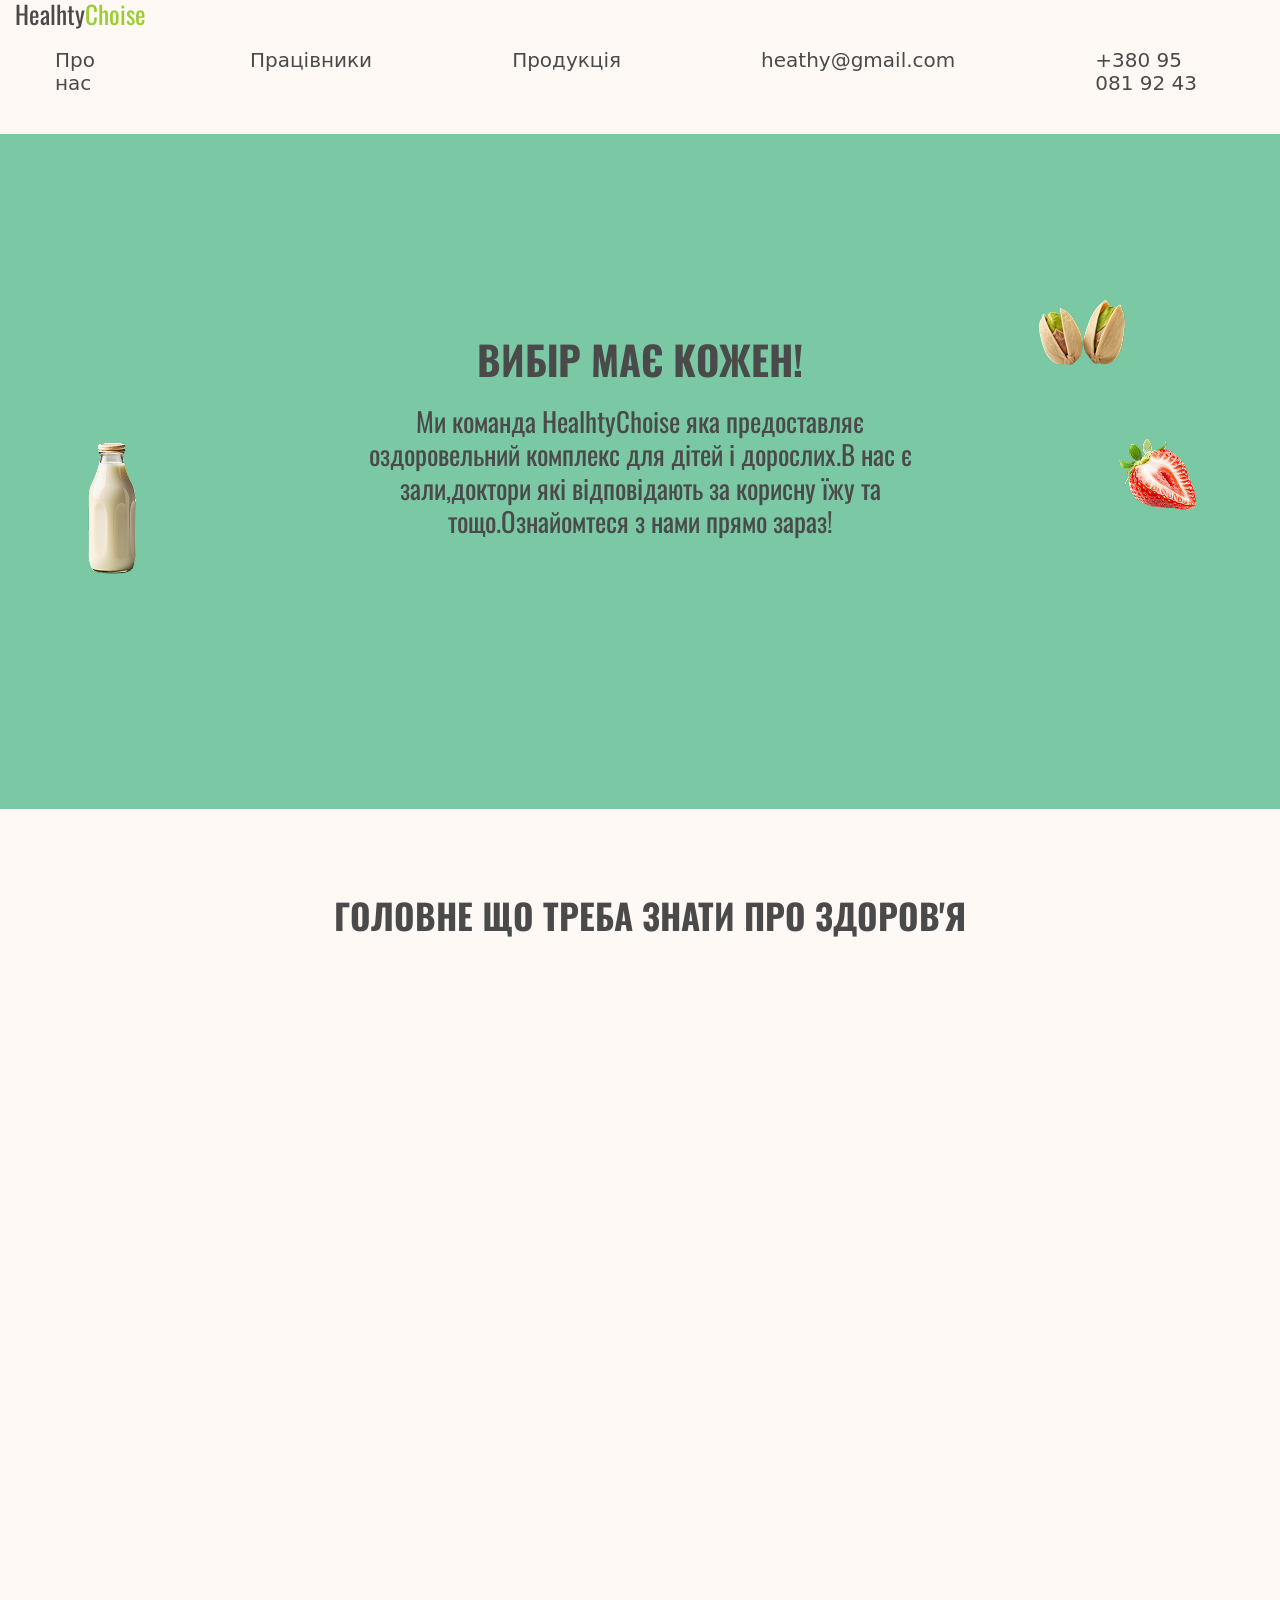
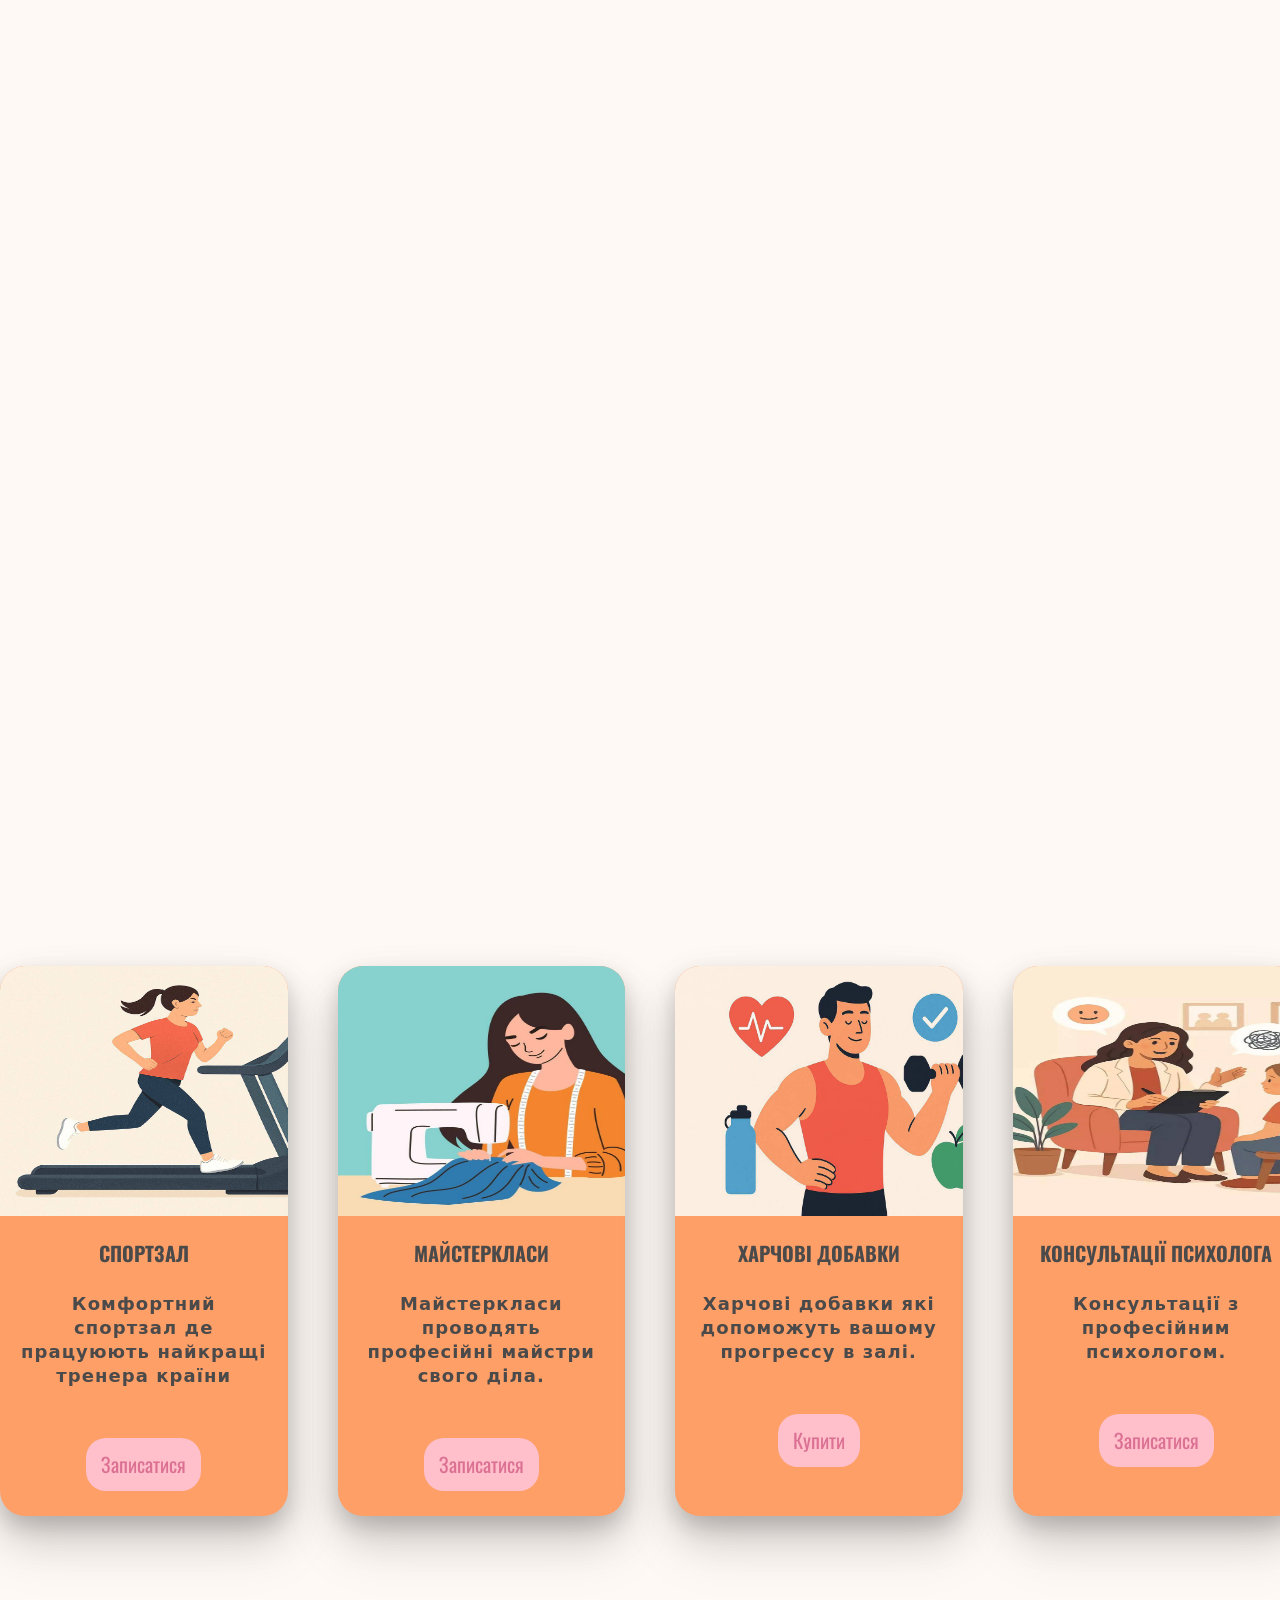
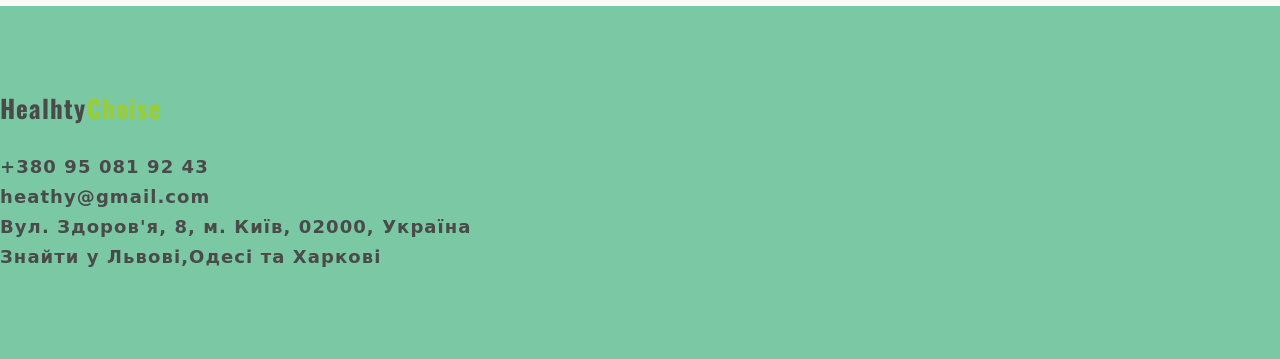
<file: index.html>
<!Doctype html>
<html lang="en">
  <head>
    <meta charset="UTF-8" />
    <meta name="viewport" content="width=device-width, initial-scale=1.0" />
    <title>Document</title>
    <link rel="preconnect" href="https://fonts.googleapis.com" />
    <link rel="preconnect" href="https://fonts.gstatic.com" crossorigin />
    <link
      href="https://fonts.googleapis.com/css2?family=Montserrat:ital,wght@0,100..900;1,100..900&family=Oswald:wght@200..700&display=swap"
      rel="stylesheet"
    />
    <link
      rel="stylesheet"
      href="https://cdnjs.cloudflare.com/ajax/libs/modern-normalize/3.0.1/modern-normalize.css"
      integrity="sha512-gnAN+RgTMylunXI7AMg+PtcUGpKZFkZJoFIkAWvdPFRrFJz3p2tx4+9xbjILRfN7CzoViMgS8vSf06fSQzWZjA=="
      crossorigin="anonymous"
      referrerpolicy="no-referrer"
    />
    <link href="https://unpkg.com/aos@2.3.1/dist/aos.css" rel="stylesheet">
    <link rel="stylesheet" href="./reset.css" />
    <link rel="stylesheet" href="./style.css" />
  </head>
  <body>
    <header class="header">
      <div class="box">
        <nav class="navigation">
          <a href="./index.html" class="header-logo"
            >Healhty<span class="header-span">Choise</span></a
          >
          <ul class="header-list">
            <li class="header-items">
              <a href="./index.html" class="header-link">Про нас</a>
            </li>
            <li class="header-items">
              <a href="./Team.html" class="header-link">Працівники</a>
            </li>
            <li class="header-items">
              <a href="#" class="header-link">Продукція</a>
            </li>
            <li class="header-items">
              <a href="#" class="header-link">heathy@gmail.com</a>
            </li>
            <li class="header-items">
              <a href="#" class="header-link">+380 95 081 92 43</a>
            </li>
          </ul>
        </nav>
      </div>
    </header>
    <main>
      <section class="hero"data-aos="zoom-in-up">
        <div class="box">
          <img src="./images/pistachio.png" alt="pistachio" class="hero-pistachio">
    <img src="./images/strawberry.png" alt="strawwbery" class="hero-strawwbery">
    <img src="./images/milk.png" alt="milk" class="hero-milk">
          <h1 class="hero-title">ВИБІР МАЄ КОЖЕН!</h1>
          <p class="hero-text">
            Ми команда HealhtyChoise яка предоставляє оздоровельний комплекс для дітей і дорослих.В нас є зали,доктори які відповідають за корисну їжу та тощо.Ознайомтеся з нами прямо зараз!
          </p>
        </div>
      </section>
      <section class="advantages">
        <div class="box">
          <h2 class="adv-title">ГОЛОВНЕ ЩО ТРЕБА ЗНАТИ ПРО ЗДОРОВ'Я</h2>
          <ul class="adv-list">
            <li class="adv-items" data-aos="zoom-in">
              <img src="./images/otochenya.jpg" alt="" class="adv-img" />
              <div class="wrap">
                <h3 class="adv-subtitle">ОТОЧЕННЯ</h3>
                <p class="adv-text">
                  Оточення має велике значення бо воно впливає не тільки на
                  звички людини,а і на характер і самооцінку.Коли в оточенні
                  знаходяться дійсно важливі вам люди з яких ви переймаєте
                  тільки хороше та получаєтесь з ними комфортно,тоді ваше
                  психологічне здоров'я не буде як гойдалка.На нашому сайті
                  можна придбати недорогі консультації по психологічному аналізу для
                  вас,також можна записатися на одну пробну консультацію!
                </p>
                <button class="adv-button">Придбати</button>
              </div>
            </li>
            <li class="adv-items" data-aos="zoom-in">
              <img src="./images/sport.jpg" alt="" class="adv-img" />
              <div class="wrap">
                <h3 class="adv-subtitle">СПОРТ</h3>
                <p class="adv-text">
                  Спорт має сильний вплив на самопочуття та здоров'я людини.Він
                  може бути як і хоббі,як і спосіб прийти у форму,або як спосіб
                  мати денне фізичне навантаження.Прогулянки впродовж пару годин
                  з друзями,або гра в пляжний волейбол у відпусці-також фізична
                  активність,яка дозволяє тобі почувати себе краще.На нашому
                  сайті ви можете купити абонімент у спортзал і отримати знижку
                  до 10% на перше тренування!
                </p>
                <button class="adv-button">Придбати</button>
              </div>
            </li>
            <li class="adv-items"  data-aos="zoom-in">
              <img src="./images/hobbi.jpg" alt="" class="adv-img" />
              <div class="wrap">
                <h3 class="adv-subtitle">ХОББІ</h3>
                <p class="adv-text">
                  Без хоббі наше життя неможливе.І з цим погоджуються багато
                  людей.Хоббі це по перше самореалізація,а вже по друге спосіб
                  скоротати час.Хоббі робить вас щасливими та можуть призвести
                  вас до роботи мрії,за якою вам точно не буде нудно.А на нашому
                  сайті ви зможете відкрити для себе майстеркласи по
                  ліпці,варінню мила та вишиванню!
                </p>
                <button class="adv-button">Придбати</button>
              </div>
            </li>
            <li class="adv-items" data-aos="zoom-in">
              <img src="./images/yeda.jpg" alt="" class="adv-img" />
              <div class="wrap">
                <h3 class="adv-subtitle">ЇЖА</h3>
                <p class="adv-text">
                  Ми-це те що ми їмо.Наше тіло: шкіра,волосся,обличчя та
                  інше,залежить від Їжі.Вона вирішує баланс корисних речовин та
                  вітамінів.На нашому сайті можна знайти багато варіантів
                  корисних добавок в їжу,наприклад протеїн,псіліум та багато
                  інших!
                </p>
                <button class="adv-button">Придбати</button>
              </div>
            </li>
            <li class="adv-items" data-aos="zoom-in">
              <img src="./images/son.jpg" alt="" class="adv-img" />
              <div class="wrap">
                <h3 class="adv-subtitle">СОН</h3>
                <p class="adv-text">
                  Наше тіло благає нас гарно спати кожен день,але дійсно це
                  часто від нас не залежить.Але сон вирішує багато процессів в
                  нашому організмі: перетравлювання їжі,просесси мозку на інші.
                </p>
              </div>
            </li>
            <li class="adv-items" data-aos="zoom-in">
              <img src="./images/spriynyattya.jpg" alt="" class="adv-img" />
              <div class="wrap">
                <h3 class="adv-subtitle">СТАВЛЕННЯ ДО СЕБЕ</h3>
                <p class="adv-text">
                  Ставлення до себе це по перше твоє психологічне здоров'я,-це
                  твої рішення,пріорітети тощо.Важливо розумітися з самим собою
                  щоб почати слідкувати за здоров'ям.
                </p>
              </div>
            </li>
          </ul>
        </div>
      </section>
      <section class="cards">
        <div class="container">
    <div class="wrapper">
<img src="./images/sportzal.jpg" alt="" class="card-img">
<h4 class="card-title">СПОРТЗАЛ</h4>
<p class="card-text">Комфортний спортзал де працуюють найкращі тренера країни</p>
<button class="card-button open-modal">Записатися</button>
    </div>
     <div class="wrapper">
<img src="./images/shitye.jpg" alt="" class="card-img">
<h4 class="card-title">МАЙСТЕРКЛАСИ</h4>
<p class="card-text">Майстеркласи проводять професійні майстри свого діла.</p>
<button class="card-button open-modal">Записатися</button>
    </div>
     <div class="wrapper">
<img src="./images/sportivnye.jpg" alt="" class="card-img">
<h4 class="card-title">ХАРЧОВІ ДОБАВКИ</h4>
<p class="card-text">Харчові добавки які допоможуть вашому прогрессу в залі.</p>
<button class="card-button">Купити</button>
    </div>
     <div class="wrapper">
<img src="./images/psyholoc.jpg" alt="" class="card-img">
<h4 class="card-title">КОНСУЛЬТАЦІЇ ПСИХОЛОГА</h4>
<p class="card-text">Консультації з професійним психологом.</p>
<button class="card-button open-modal">Записатися</button>
    </div>
      </section>
      </div>
    </main>
    <footer class="footer">
        <div class="holder">
             <a href="./index.html" class="footer-logo">Healhty<span class="header-span">Choise</span></a>
        <ul class="footer-list">
           <li class="footer-items"><a href="#" class="footer-contacts">+380 95 081 92 43</a></li>
           <li class="footer-items"><a href="#" class="footer-contacts">heathy@gmail.com</a></li>
           <li class="footer-items"><a href="#" class="footer-contacts">Вул. Здоров'я, 8, м. Київ, 02000, Україна</a></li>
           <li class="footer-items"><a href="#" class="footer-contacts">Знайти у Львові,Одесі та Харкові</a></li>
        </ul>
        </div>
    </footer>
    <div class="modal" id="bookingModal">
  <div class="modal-content">
    <span class="close">х</span>

    <h2>Запис на консультацію</h2>

    <form>
      <input type="text" placeholder="Ваше ім'я" required>
      <input type="email" placeholder="Email" required>
      <input type="tel" placeholder="Телефон" required>

      <textarea placeholder="Ваше повідомлення"></textarea>

      <button type="submit">Відправити</button>
    </form>
  </div>
</div>
<script>
const modal = document.getElementById("bookingModal");
const openButtons = document.querySelectorAll(".open-modal");
const closeBtn = document.querySelector(".close");

openButtons.forEach(button => {
    button.addEventListener("click", () => {
        modal.style.display = "flex";
    });
});

closeBtn.addEventListener("click", () => {
    modal.style.display = "none";
});

window.addEventListener("click", (e) => {
    if (e.target === modal) {
        modal.style.display = "none";
    }
});
</script>
<script src="https://unpkg.com/aos@2.3.1/dist/aos.js"></script>
<script>
  AOS.init();
</script>
  </body>
</html>
</file>
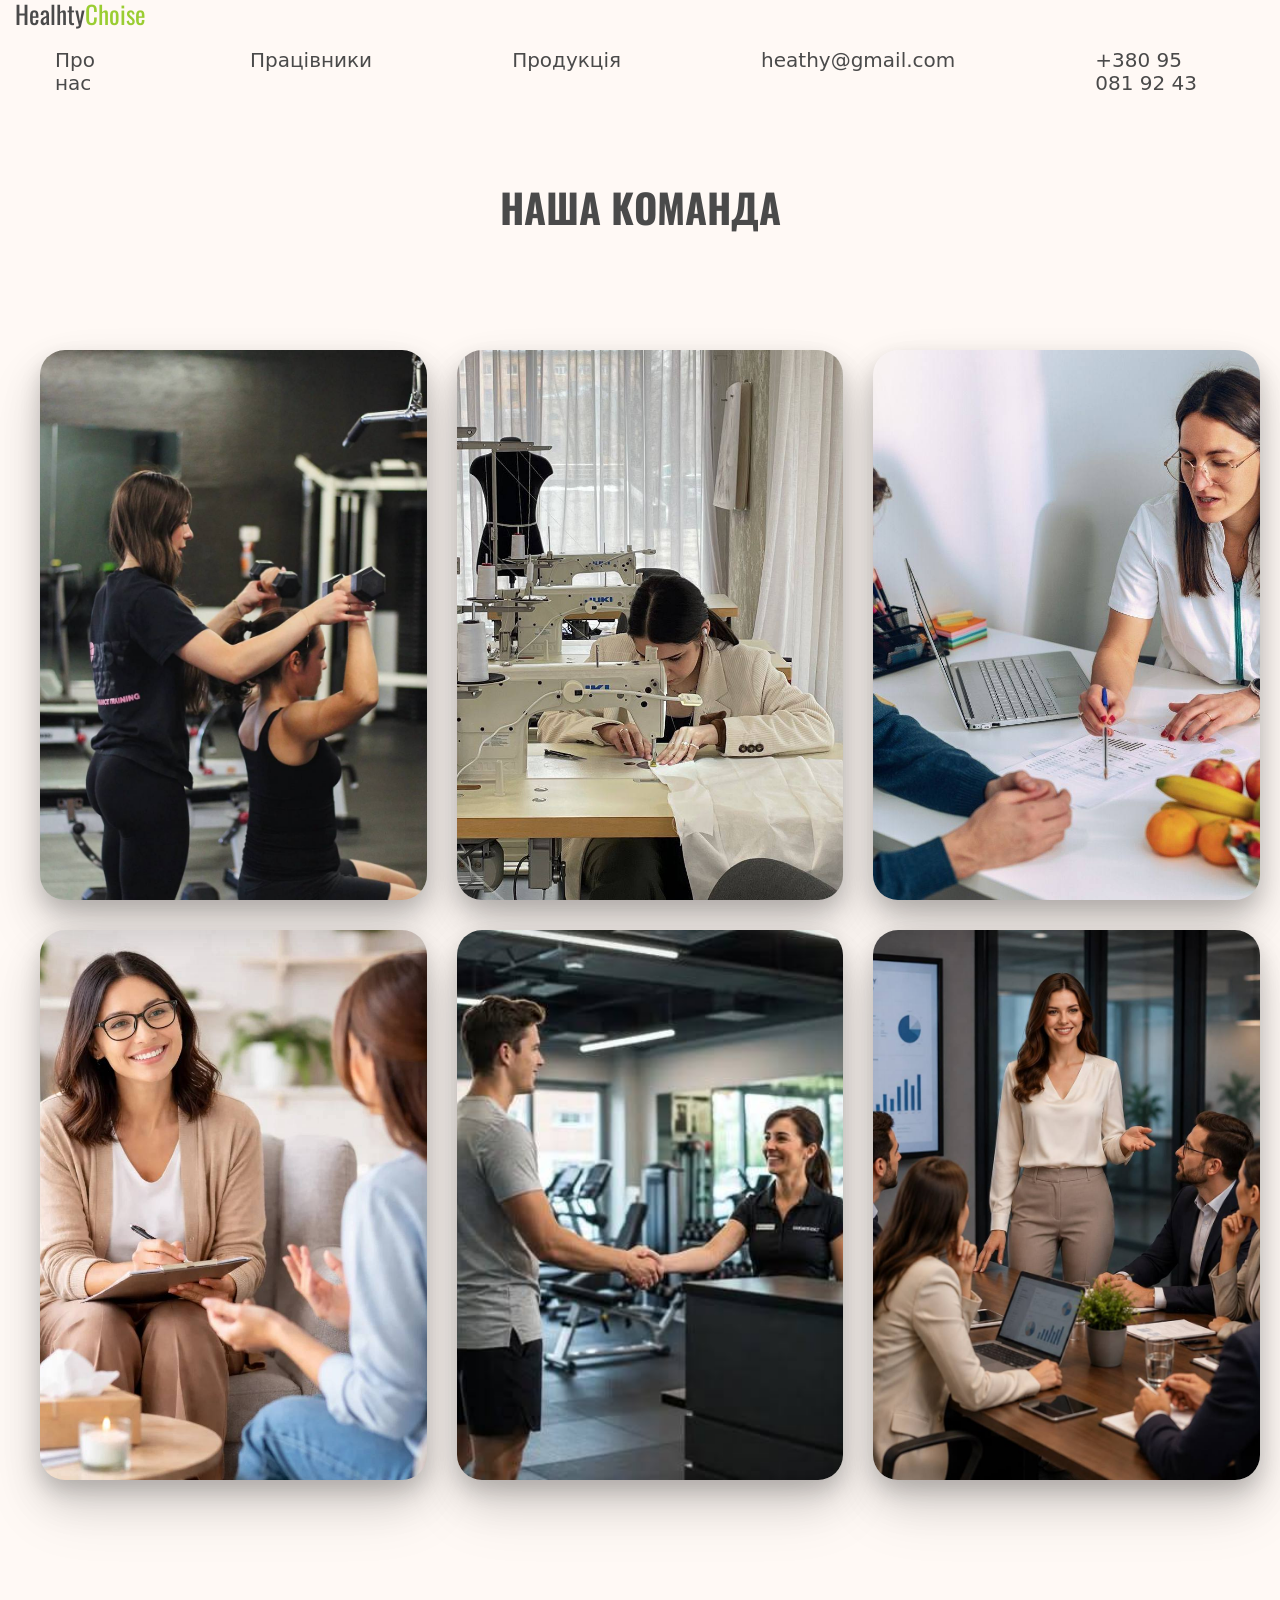
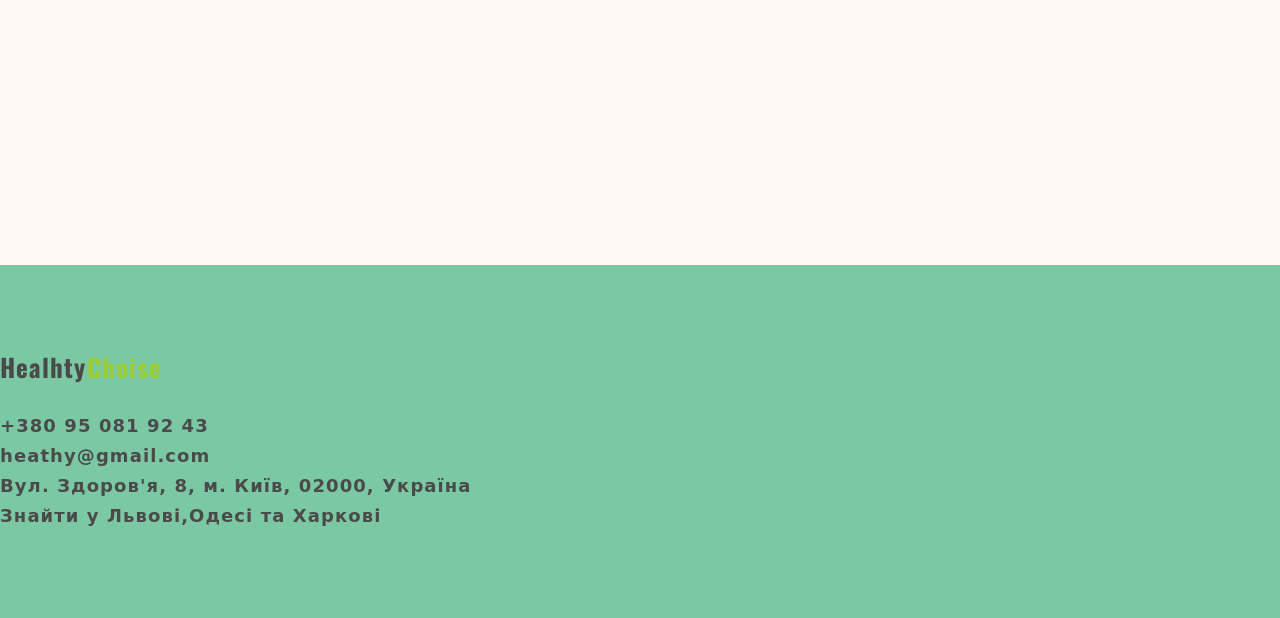
<file: Team.html>
<!Doctype html>
<html lang="en">
  <head>
    <meta charset="UTF-8" />
    <meta name="viewport" content="width=device-width, initial-scale=1.0" />
    <title>Document</title>
    <link rel="preconnect" href="https://fonts.googleapis.com" />
    <link rel="preconnect" href="https://fonts.gstatic.com" crossorigin />
    <link
      href="https://fonts.googleapis.com/css2?family=Montserrat:ital,wght@0,100..900;1,100..900&family=Oswald:wght@200..700&display=swap"
      rel="stylesheet"
    />
    <link
      rel="stylesheet"
      href="https://cdnjs.cloudflare.com/ajax/libs/modern-normalize/3.0.1/modern-normalize.css"
      integrity="sha512-gnAN+RgTMylunXI7AMg+PtcUGpKZFkZJoFIkAWvdPFRrFJz3p2tx4+9xbjILRfN7CzoViMgS8vSf06fSQzWZjA=="
      crossorigin="anonymous"
      referrerpolicy="no-referrer"
    />
    <link href="https://unpkg.com/aos@2.3.1/dist/aos.css" rel="stylesheet">
    <link rel="stylesheet" href="./reset.css" />
    <link rel="stylesheet" href="./style.css" />
  </head>
  <body>
     <header class="header">
      <div class="box">
        <nav class="navigation">
          <a href="./index.html" class="header-logo"
            >Healhty<span class="header-span">Choise</span></a
          >
          <ul class="header-list">
            <li class="header-items">
              <a href="./index.html" class="header-link">Про нас</a>
            </li>
            <li class="header-items">
              <a href="./Team.html" class="header-link">Працівники</a>
            </li>
            <li class="header-items">
              <a href="#" class="header-link">Продукція</a>
            </li>
            <li class="header-items">
              <a href="#" class="header-link">heathy@gmail.com</a>
            </li>
            <li class="header-items">
              <a href="#" class="header-link">+380 95 081 92 43</a>
            </li>
          </ul>
        </nav>
      </div>
    </header>
    <main>
        <section class="team">
                <h1 class="team-subtitle">НАША КОМАНДА</h1>
                <div class="inner">
               <div class="card">
                <img src="./images/Trener.jpg" alt="" class="team-img">
                    <h2 class="team-title">Олександра Ющенко</h2>
                    <p class="team-text">фітнесс тренер</p>
               </div>
               <div class="card">
                    <img src="./images/Shveya.jpg" alt="" class="team-img">
                    <h2 class="team-title">Софія Нестайко</h2>
                    <p class="team-text">Професійна швея</p>
                </div>
               <div class="card">
                    <img src="./images/nytriziolog.jpg" alt="" class="team-img">
                    <h2 class="team-title">Юлія Зубарева</h2>
                    <p class="team-text">Нутріціолог</p>
                </div>
                <div class="card">
                    <img src="./images/Psycholog.jpg" alt="" class="team-img">
                    <h2 class="team-title">Марина Оманенко</h2>
                    <p class="team-text">Психолог</p>
                </div>
                <div class="card">
                    <img src="./images/Prodavez.jpg" alt="" class="team-img">
                    <h2 class="team-title">Мирослава Подолян</h2>
                    <p class="team-text">Продавець у спортзалі</p>
                </div>
                <div class="card">
                    <img src="./images/Megeger.jpg" alt="" class="team-img">
                    <h2 class="team-title">Анастасія Єрмак</h2>
                    <p class="team-text">Наш менеджер</p>
                </div>
                </div>
        </section>
        <section class="difference">
            <div class="box">
<ul class="diff-list">
    <li class="diff-items"  data-aos="fade-right">
        <h3 class="diff-subtitle">"Сильне тіло - це не мета,а результат щоденної турботи про себе"</h3>
        <p class="diff-text">-Олександра Ющенко</p>
        <p class="diff-price">зайняття-1000гр</p>
    </li>
    <li class="diff-items"  data-aos="fade-right">
        <h3 class="diff-subtitle">"Здорове харчування - це не обмеження,а шлях до кращого самопочуття та енергії."</h3>
        <p class="diff-text">-Юлія Зубарева</p>
        <p class="diff-price">Консультація-2300гр</p>
    </li>
    <li class="diff-items"  data-aos="fade-right">
        <h3 class="diff-subtitle">"Зміни починаються тоді,коли ми вчимося розуміти та приймати себе."</h3>
        <p class="diff-text">-Марина Оманенко</p>
        <p class="diff-price">Сеанс-1500гр</p>
    </li>
</ul>
</div>
        </section>
    </main>
    <footer class="footer">
        <div class="holder">
             <a href="./index.html" class="footer-logo">Healhty<span class="header-span">Choise</span></a>
        <ul class="footer-list">
           <li class="footer-items"><a href="#" class="footer-contacts">+380 95 081 92 43</a></li>
           <li class="footer-items"><a href="#" class="footer-contacts">heathy@gmail.com</a></li>
           <li class="footer-items"><a href="#" class="footer-contacts">Вул. Здоров'я, 8, м. Київ, 02000, Україна</a></li>
           <li class="footer-items"><a href="#" class="footer-contacts">Знайти у Львові,Одесі та Харкові</a></li>
        </ul>
        </div>
    </footer>
  </body>
  <script src="https://unpkg.com/aos@2.3.1/dist/aos.js"></script>
<script>
  AOS.init();
</script>
</html>
</file>
<file: style.css>
:root{
    --main-color:#7BC8A4;
    --secondary-color:#fccaca;
    --background-color:#FFF9F5;
    --text-color:#4A4A4A;
    --accent-color: #FF9F68;
}
body{
    background-color: var(--background-color);
}
.box{
    width: 1300px;
    padding-left: 15px;
    padding-right: 15px;
    margin: 0 auto;
    /* outline: 1px solid red; */
    position: relative;
}
.header{
    display: flex;
    position: sticky;
    top: 0;
    z-index: 100;
    background-color: var(--background-color);
}
.header-list{
    display: flex;
    gap: 140px;
    padding-left: 40px;
    padding-right: 40px;
    padding-bottom: 25px;
  padding-top: 10px;
}
.header-items{
display: flex;
gap: 50px;
padding-bottom: 10px;
  padding-top: 10px;
}
.header-link{
    font-size: 20px;
    color: var(--text-color);
}
.header-logo{
    font-family: Oswald;
color: var(--text-color);
font-size: 25px;
}
.header-link:after{
     content: "";
    display: block;
    height: 4px;
    width: 100%;
    background-color:var(--main-color);
    bottom: -20px;
    opacity:0;
    transition-property: opacity,transform;
    transition-duration: 650ms;
    transition-timing-function: cubic-bezier(0.165, 0.84, 0.44, 1);
}
.header-link:hover{
    color:var(--main-color);
    transform: scale(1.2);
 }
 .header-link:hover::after{
    opacity: 1;
}
.header-span{
    color: yellowgreen;
}
.hero{
     display: flex;
     justify-content: center;
     align-items: center;
    padding-top: 200px;
    padding-bottom: 200px;
    background-color: var(--main-color);
}
.hero-milk{
    display: block;
position: absolute;
left: 40px;
top: 100px;
animation-name:  SpinProducts;
animation-duration: 1500ms;
animation-timing-function: ease-in-out;
}
.hero-strawwbery{
    display: block;
position: absolute;
top: 100px;
right: 75px;
animation-name:  SpinProducts;
animation-duration: 1500ms;
animation-timing-function: ease-in-out;
}
.hero-pistachio{
     display: block;
position: absolute;
top: -70px;
right: 130px;
animation-name:  SpinProducts;
animation-duration: 1500ms;
animation-timing-function: ease-in-out;
}
@keyframes SpinProducts{
    0%{
        transform: rotate(0deg);
    }
    50%{
      transform: rotate(360deg);
    }
    100%{
transform: rotate(-360deg);
    }
}
.hero-title{
    font-family: Oswald;
    color: var(--text-color);
    font-size: 40px;
line-height: 1.26;
text-align: center;
animation-name: BigText;
animation-duration: 1000ms;
animation-timing-function: ease-in-out;
}
@keyframes BigText{
    0%{
transform: scale(1.2);
    }
    25%{
      transform: scale(1.2);
    }
    50%{
        transform: scale(1.3);
    }
100%{
transform: scale(1.2);
}
}
.hero-text{
  padding-top: 20px;
  padding-bottom: 70px;
    color: var(--text-color);
    font-size: 27px;
    line-height: 1.24;
     font-family: Oswald;
    text-align: center;
    margin: 0 auto;
    width: 600px;
    animation-name: BigText;
animation-duration: 1000ms;
animation-timing-function: ease-in-out;
}
.advantages{
    padding-bottom: 80px;
    padding-top: 80px;
}
.adv-title{
    font-family: Oswald;
    margin: 0 auto;
    text-align: center;
    font-size: 35px;
font-style: normal;
line-height: normal;
padding-bottom: 50px;
color: var(--text-color);
}
.adv-img{
    width: 100px;
    height: 100px;
}
.adv-subtitle{
    font-family: Oswald;
font-size: 26px;
font-style: normal;
font-weight: 700;
line-height: normal;
letter-spacing: 0.78px;
color: var(--text-color);
}
.adv-text{
   font-size: 18px;
font-style: normal;
font-weight: 700;
line-height: 36px;
letter-spacing: 1.08px;
color: var(--text-color);
width: 600px;
}
.adv-list{
     display: grid;
  grid-template-columns: 1fr 1fr;
  gap: 30px;
  padding-bottom: 40px;
  padding-top: 40px;
  padding-right: 25px;
  padding-left: 25px;
}
.adv-button{
     margin: 0 auto;
    padding:10px 10px 10px 10px;
    color:palevioletred;
    background-color:pink;
    font-size: 20px;
    border-radius: 20px;
    transform: transform;
    transition-duration: 500ms;
    transition-timing-function: cubic-bezier(0.075, 0.82, 0.165, 1);
}
.adv-button:hover{
    transform: scale(1.3);
    background-color: rgb(255, 214, 221);
    color: rgb(255, 149, 184);
}
.wrap{
    margin-top: 20px;
}
.container{
    width: 1300px;
    /* outline: 1px solid red; */
    margin: 0 auto;
    display: flex;
    justify-content: center;
    align-items: center;
    gap: 50px;
    margin-bottom: 90px;
}
.wrapper{
    overflow: hidden;
    width: 350px;
    height: 550px;
    border-radius: 25px;
    background-color: var(--accent-color);
box-shadow:  0 10px 20px rgba(0, 0, 0, 0.15),
  0 20px 40px rgba(0, 0, 0, 0.12),
  0 30px 60px rgba(0, 0, 0, 0.1);
  transform: transform;
  transition-duration: 400ms;
  transition-timing-function: cubic-bezier(0.455, 0.03, 0.515, 0.955);
}
.wrapper:hover{
    transform: scale(1.1);
}
.card-img{
    width: 350px;
    height: 250px;
}
.card-title{
    font-size: 20px;
    text-align: center;
     font-family: Oswald;
     color: var(--text-color);
}
.card-text{
 font-size: 18px;
font-style: normal;
font-weight: 700;
line-height: 24px;
letter-spacing: 1.08px;
color: var(--text-color);
width: px;
padding-left: 20px;
padding-right: 20px;
text-align: center;
margin-bottom: 50px;
}
.card-button{
    padding: 15px 15px 15px 15px;
    display: block;
margin: 0 auto;
background-color: pink;
color: palevioletred;
font-size: 20px;
font-family: Oswald;
border-radius: 20px;
}
.footer{
    color: var(--text-color);
    font-size: 18px;
font-style: normal;
font-weight: 700;
line-height: 24px;
letter-spacing: 1.08px;
    background-color: var(--main-color);
    padding-bottom: 90px;
    padding-top: 90px;
}
.holder{
    width: 1300px;
    /* outline: 1px solid red; */
    margin-left: 50px;
      margin: 0 auto;
}
.footer-list{
    display: flex;
  justify-content: flex-start;
  flex-direction: column;
  margin-top: 30px;
  gap: 6px;
}
.footer-contacts{
    color: var(--text-color);
}
.footer-logo{
    font-family: Oswald;
color: var(--text-color);
font-size: 25px;
}
.team-img{
    width: 100%;
    height: 100%;
    display: block;
    position: absolute;
    inset: 0;
    object-fit: cover;
    z-index: -1;
}
.card{
    position: relative;
    overflow: hidden;
    height: 550px;
    border-radius: 25px;
box-shadow:  0 10px 20px rgba(0, 0, 0, 0.15),
  0 20px 40px rgba(0, 0, 0, 0.12),
  0 30px 60px rgba(0, 0, 0, 0.1);
  transform: transform,opacity;
  transition-duration: 400ms;
  transition-timing-function: ease;
}
.card:hover .team-text{
    opacity: 1;
    transform: translateX(35px);
}
.card:hover .team-title{
    opacity: 1;
    transform: translateX(35px);
}
.card:hover{
    transform: scale(1.1);
   box-shadow:
        0 30px 60px rgba(0, 0, 0, 0.5),
        0 0 20px rgba(255, 255, 255, 0.05);
}

.inner{
    width: 1300px;
    /* outline: 1px solid red; */
    display: grid;
    padding-top: 70px;
  padding-bottom: 70px;
  padding-right: 40px;
  padding-left: 40px;
    margin: 0 auto;
   grid-template-columns: 1fr 1fr 1fr;
  gap: 30px;
}
.team-title{
    padding-top: 20px;
     opacity: 0;
    padding-bottom: 20px;
    font-size: 45px;
    padding-left: 20px;
    font-family: Oswald;
     color: var(--secondary-color);
     width: 150px;
     text-shadow:
        0 0 5px rgb(255, 199, 199),
        0 0 10px rgb(0, 0, 0),
        0 0 15px rgb(37, 37, 37),
        2px 2px 6px rgba(0, 0, 0, 0.5);
        transform: transform,opacity;
  transition-duration: 400ms;
  transition-timing-function: ease;
}
.team-subtitle{
    font-family: Oswald;
    text-align: center;
    font-size: 40px;
    color: var(--text-color);
    padding-bottom: 50px;
    padding-top: 50px;
}

.team-text{
   transform: transform,opacity;
  transition-duration: 400ms;
  transition-timing-function: ease;
    opacity: 0;
    color: var(--secondary-color);
    padding-left: 20px;
    padding-right: 20px;
    font-size: 35px;
    font-family: Oswald;
    text-shadow:
        0 0 5px rgb(255, 199, 199),
        0 0 10px rgb(0, 0, 0),
        0 0 15px rgb(37, 37, 37),
        2px 2px 6px rgba(0, 0, 0, 0.5);
}
.diff-list{
    display: flex;
    justify-content: center;
    align-items: center;
  padding-top: 100px;
  padding-bottom: 100px;
  padding-right: 50px;
  padding-left: 50px;
    gap: 30px;
}
.diff-subtitle{
     font-size:20px;
    font-family: Oswald;
    color: var(--text-color);
}
.diff-text{
    padding-top: 20px;
    padding-bottom: 20px;
    font-size: 10px;
    font-family: Oswald;
    color:var(--text-color);
}
.diff-price{
    font-size: 15px;
    text-decoration: underline;
    color: var(--text-color);
}
.modal{
    display:none;
    position:fixed;
    left:0;
    top:0;
    width:100%;
    height:100%;
    background:rgba(0,0,0,0.6);
    justify-content:center;
    align-items:center;
    z-index:1000;
}

.modal-content{
    background:white;
    padding:30px;
    border-radius:20px;
    width:400px;
    position:relative;
}

.close{
    position:absolute;
    top:10px;
    right:15px;
    font-size:30px;
    cursor:pointer;
}

.modal form{
    display:flex;
    flex-direction:column;
    gap:15px;
    margin-top:20px;
}
.modal input,
.modal textarea{
    padding:12px;
    border:1px solid #ccc;
    border-radius:10px;
}
.modal button{
    padding:12px;
    border:none;
    border-radius:10px;
    background:var(--main-color);
    color:white;
    cursor:pointer;
}
</file>
